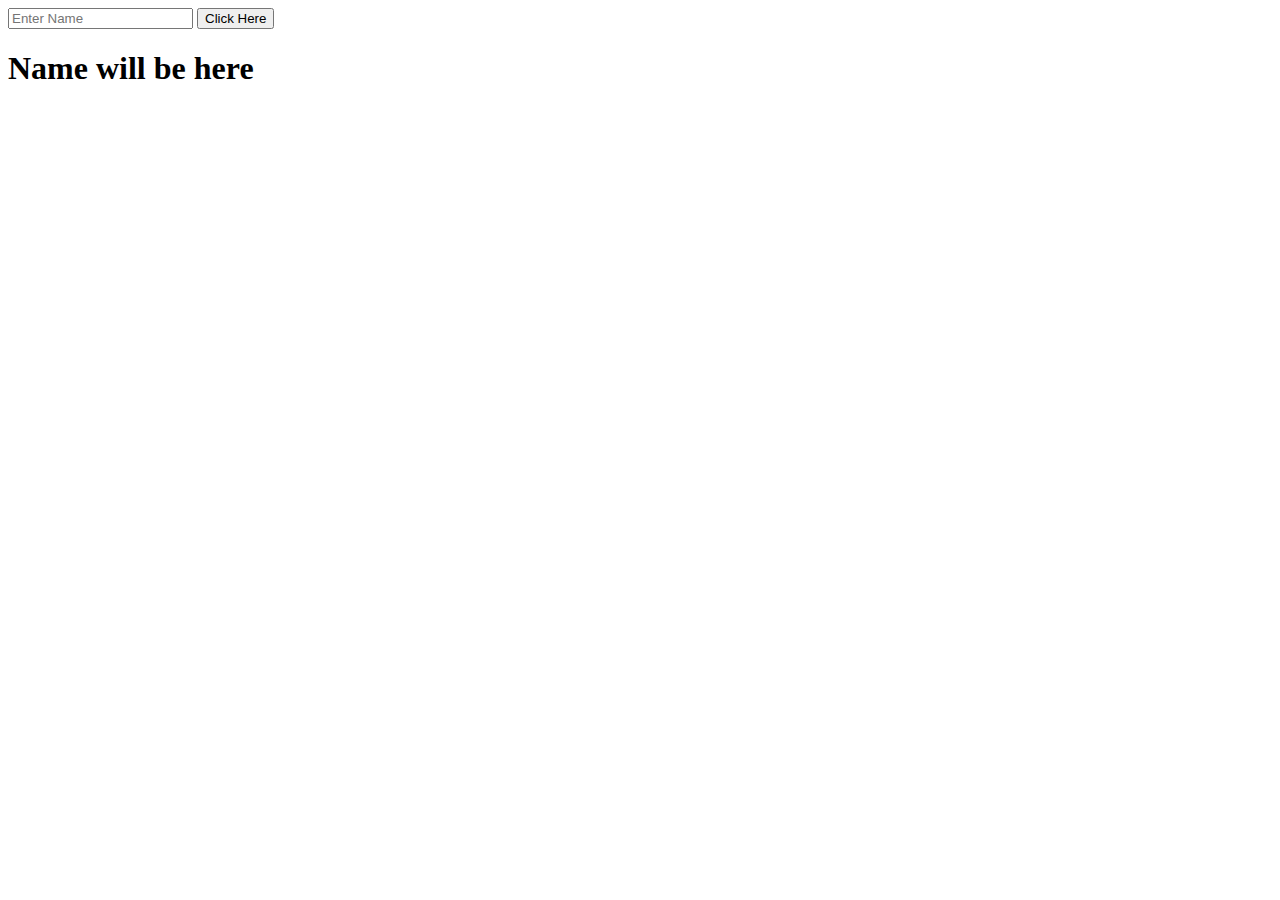
<file: Assignment3/index.html>
<!DOCTYPE html>
<html lang="en">

<head>
    <title>Document</title>
</head>

<body>
    <input type="text" placeholder="Enter Name" id="name-in" />
    <button onclick="takeValue()">
        Click Here
    </button>

    <h1 id="name">Name will be here</h1>

    <script src="./script.js"></script>
</body>

</html>
</file>
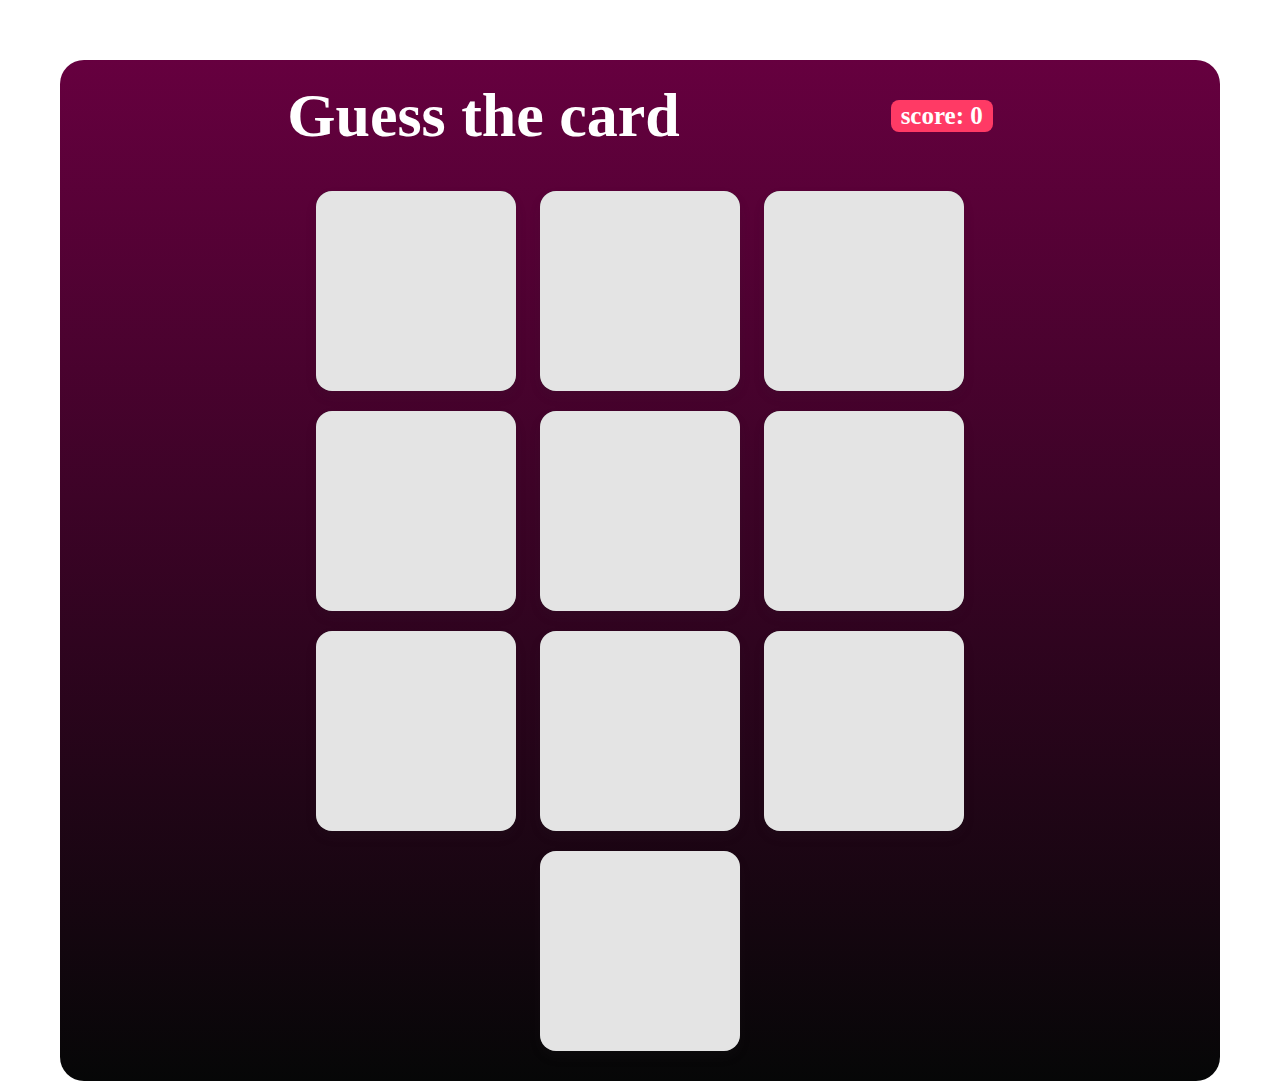
<file: Project-(Card-Guess)/index.html>
<!DOCTYPE html>
<html lang="en">

<head>
    <meta charset="UTF-8">
    <meta http-equiv="X-UA-Compatible" content="IE=edge">
    <meta name="viewport" content="width=device-width, initial-scale=1.0">
    <title>Card-Guess</title>
    <link rel="stylesheet" href="./style.css">
</head>

<body>
    <div class="container">
        <div class="main">
            <div class="head">
                <h1 id="title">Guess the card</h1>
                <h3 id="score-el">score: <span id="score">0</span></h3>
            </div>
            <div id="cards">
            </div>
        </div>
    </div>

    <script src="./script.js" type="text/javascript"></script>
</body>

</html>
</file>
<file: Project-(Card-Guess)/style.css>
* {
  margin: 0;
  padding: 0;
}

body {
  width: 100vw;
  height: 100vh;
  font-family: Poppins;

  display: flex;
  flex-wrap: wrap;
  justify-content: center;
}

.container {
  padding: 20px;
  border-radius: 1.5rem;
  margin: 60px;

  display: flex;
  justify-content: center;
  align-items: center;

  background: linear-gradient(to top, #060707, rgb(102, 0, 63));
}
.main {
  width: 70%;
  display: flex;
  flex-direction: column;
  justify-content: center;
  align-items: center;
}

.head {
  width: 90%;
  display: flex;
  align-items: center;
  justify-content: space-between;
  margin-bottom: 30px;
}

.head h1 {
  font-size: 62px;
  color: #ffffff;
}

.head span,
h3 {
  font-size: 25px;
  font-weight: 600;
  color: #ffffff;
}
.head h3 {
  background-color: rgb(255, 58, 101);
  padding: 2px 10px;
  border-radius: 0.5rem;
}

#cards {
  width: 100%;
  display: flex;
  flex-wrap: wrap;
  justify-content: center;
}

.card {
  width: 200px;
  height: 200px;
  margin: 10px 12px;
  background-color: #2e2e2e;
  border-radius: 1rem;
  background-size: cover;
  box-shadow: 0px 6px 12px #2e2e2e1c;
  cursor: pointer;
}

.overlay {
  width: 100%;
  height: 100%;
  background-color: #e4e4e4;
  border-radius: 1rem;
  cursor: pointer;
}

.open {
  display: none;
}
</file>
